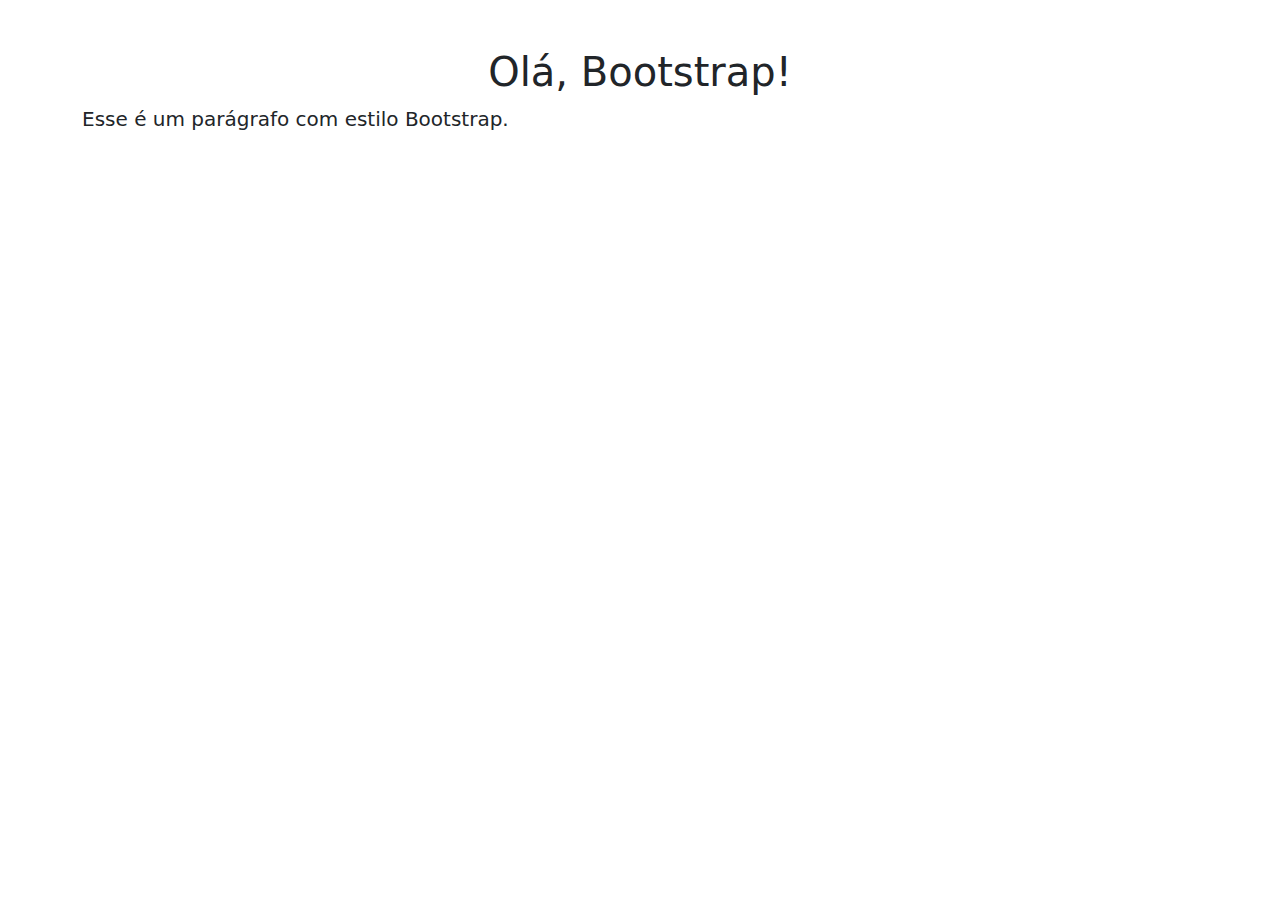
<file: index.html>
<!DOCTYPE html>
<html lang="en">
<head>
    <meta charset="UTF-8">
    <meta name="viewport" content="width=device-width, initial-scale=1.0">
    <title>Volunteers For People</title>
    <link href="https://cdn.jsdelivr.net/npm/bootstrap@5.3.3/dist/css/bootstrap.min.css" rel="stylesheet">

</head>
<body>
    <div class="container">
        <h1 class="text-center mt-5">Olá, Bootstrap!</h1>
        <p class="lead">Esse é um parágrafo com estilo Bootstrap.</p>
      </div>


    <script src="https://cdn.jsdelivr.net/npm/bootstrap@5.3.3/dist/js/bootstrap.bundle.min.js"></script>

</body>
</html>
</file>
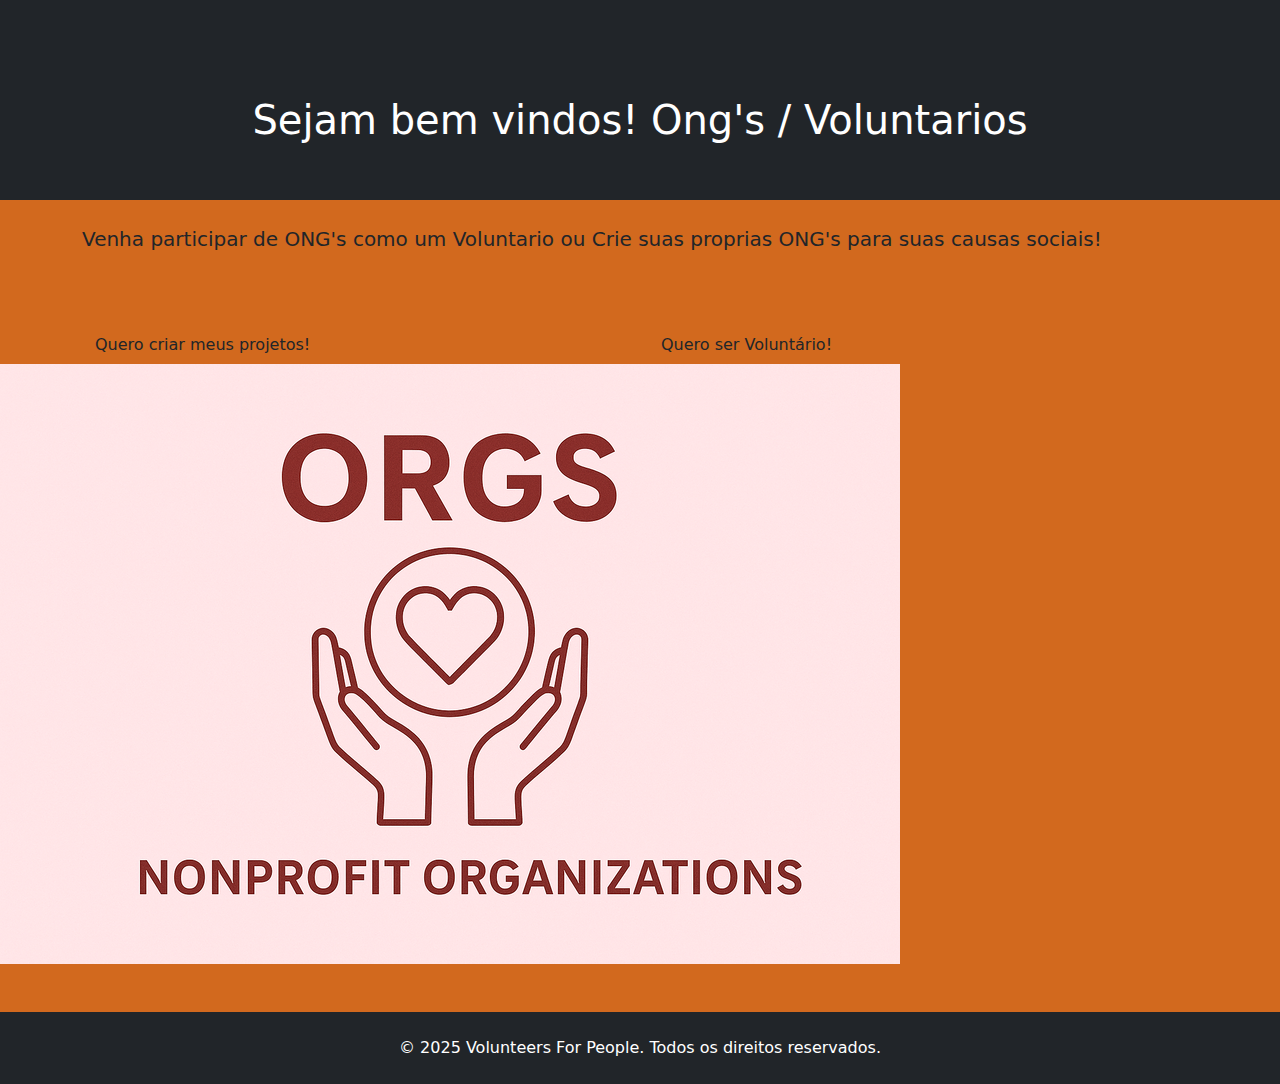
<file: home-page/index.html>
<!DOCTYPE html>
<html lang="en">

<head>
  <meta charset="UTF-8">
  <meta name="viewport" content="width=device-width, initial-scale=1.0">
  <title>Volunteers For People</title>
  <link href="https://cdn.jsdelivr.net/npm/bootstrap@5.3.3/dist/css/bootstrap.min.css" rel="stylesheet">
  <link rel="stylesheet" href="../style.css">

</head>

<body>
  <header>
    <div class="bg-dark text-white text-center py-5 mt-0">
    <h1 class="text-center mt-5">Sejam bem vindos! Ong's / Voluntarios</h1>
    </div>
  </header>
  <div class="container">
    <p class="lead py-4">Venha participar de ONG's como um Voluntario ou Crie suas proprias ONG's para suas causas sociais!
    </p>

  </div>
  <div class="container mt-5">
    <div class="row g-3">
      <div class="col-md-6">
        <button class="btn btn-custom" onclick="location.href='../ong-page/index.html'">Quero criar meus projetos!</button>
      </div>
      <div class="col-md-6">
        <button class="btn btn-custom" onclick="location.href='../volunteer-page/index.html'">Quero ser Voluntário!</button>
        

      </div>
    </div>
  </div>
  <div class="container-image">
        <img src="../images/placeholder.png" alt="">
  </div>

  <footer class="bg-dark text-white text-center py-4 mt-5">
    <p class="mb-0">&copy; 2025 Volunteers For People. Todos os direitos reservados.</p>
  </footer>

</body>

</html>
</file>
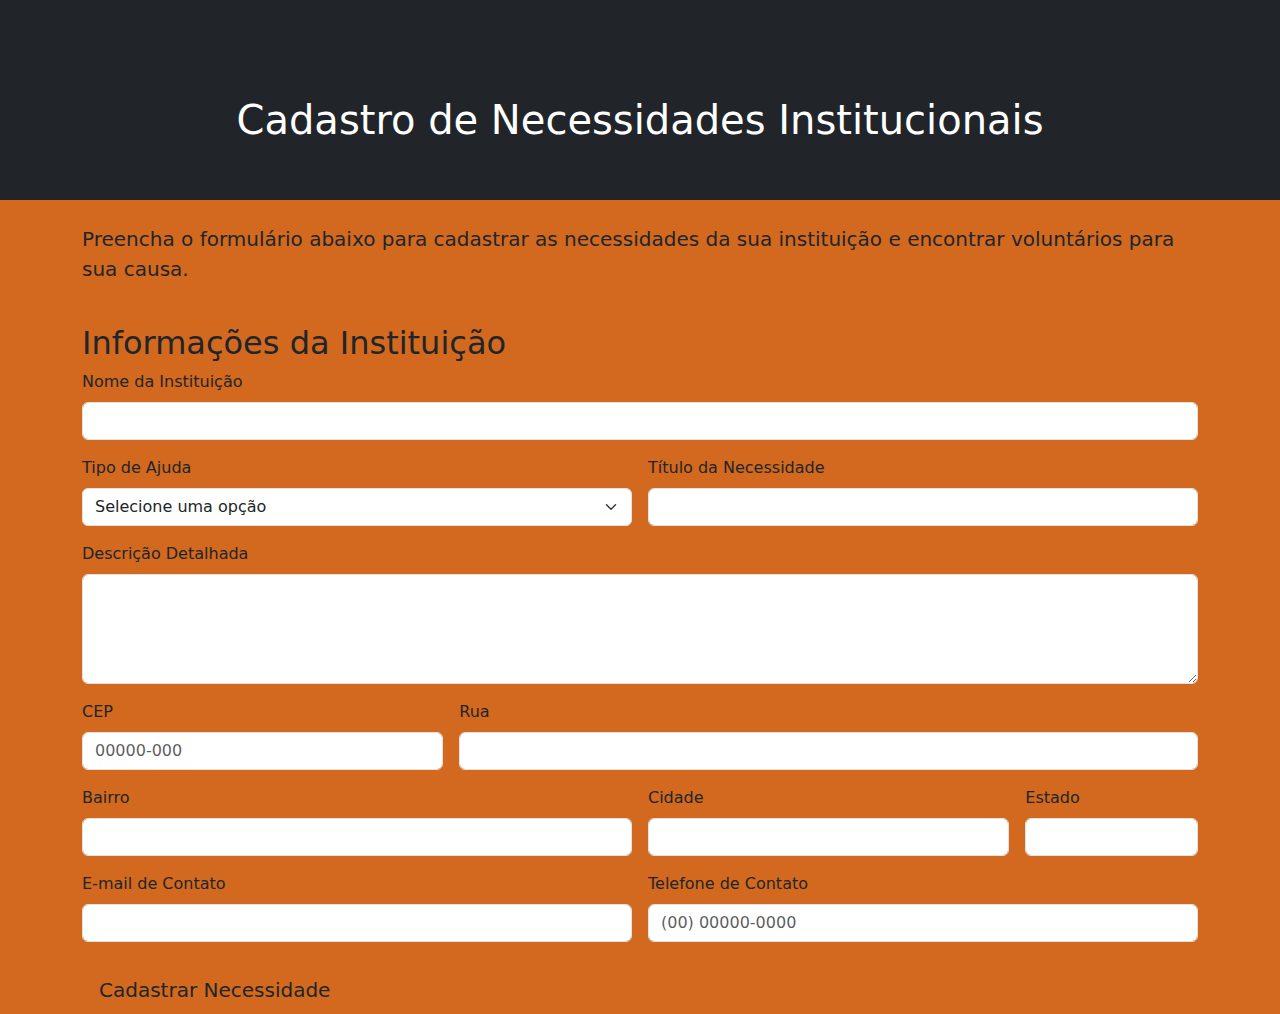
<file: ong-page/index.html>
<!DOCTYPE html>
<html lang="en">

<head>
    <meta charset="UTF-8">
    <meta name="viewport" content="width=device-width, initial-scale=1.0">
    <title>Cadastro de solicitação</title>
    <link href="https://cdn.jsdelivr.net/npm/bootstrap@5.3.3/dist/css/bootstrap.min.css" rel="stylesheet">
    <link rel="stylesheet" href="../style.css">
</head>

<body>
    <header>
        <div class="bg-dark text-white text-center py-5 mt-0">
            <h1 class="text-center mt-5">Cadastro de Necessidades Institucionais</h1>
        </div>
    </header>

    <div class="container py-4">
        <p class="lead">Preencha o formulário abaixo para cadastrar as necessidades da sua instituição e encontrar
            voluntários para sua causa.</p>
    </div>

    <div class="container form-container">
        <form id="needsForm">
            <h2 class="form-title">Informações da Instituição</h2>

            <div class="row g-3">
                <div class="col-md-12">
                    <label for="institutionName" class="form-label required-label">Nome da Instituição</label>
                    <input type="text" class="form-control" id="institutionName" required>
                    <div id="institutionNameError" class="invalid-feedback"></div>
                </div>

                <div class="col-md-6">
                    <label for="helpType" class="form-label required-label">Tipo de Ajuda</label>
                    <select class="form-select" id="helpType" required>
                        <option value="" selected disabled>Selecione uma opção</option>
                        <option value="Educação">Educação</option>
                        <option value="Saúde">Saúde</option>
                        <option value="Meio Ambiente">Meio Ambiente</option>
                        <option value="Doação de Alimentos">Doação de Alimentos</option>
                        <option value="Doação de Roupas">Doação de Roupas</option>
                        <option value="Outros">Outros</option>
                    </select>
                    <div id="helpTypeError" class="invalid-feedback"></div>
                </div>

                <div class="col-md-6">
                    <label for="needTitle" class="form-label required-label">Título da Necessidade</label>
                    <input type="text" class="form-control" id="needTitle" required>
                    <div id="needTitleError" class="invalid-feedback"></div>
                </div>

                <div class="col-12">
                    <label for="detailedDescription" class="form-label required-label">Descrição Detalhada</label>
                    <textarea class="form-control" id="detailedDescription" rows="4" required></textarea>
                    <div id="detailedDescriptionError" class="invalid-feedback"></div>
                </div>

                <div class="col-md-4">
                    <label for="cep" class="form-label required-label">CEP</label>
                    <input type="text" class="form-control" id="cep" required maxlength="9" placeholder="00000-000">
                    <div id="cepError" class="invalid-feedback"></div>
                </div>

                <div class="col-md-8">
                    <label for="street" class="form-label">Rua</label>
                    <input type="text" class="form-control" id="street" readonly>
                </div>

                <div class="col-md-6">
                    <label for="neighborhood" class="form-label">Bairro</label>
                    <input type="text" class="form-control" id="neighborhood" readonly>
                </div>

                <div class="col-md-4">
                    <label for="city" class="form-label">Cidade</label>
                    <input type="text" class="form-control" id="city" readonly>
                </div>

                <div class="col-md-2">
                    <label for="state" class="form-label">Estado</label>
                    <input type="text" class="form-control" id="state" readonly>
                </div>

                <div class="col-md-6">
                    <label for="contactEmail" class="form-label required-label">E-mail de Contato</label>
                    <input type="email" class="form-control" id="contactEmail" required>
                    <div id="contactEmailError" class="invalid-feedback"></div>
                </div>

                <div class="col-md-6">
                    <label for="contactPhone" class="form-label">Telefone de Contato</label>
                    <input type="tel" class="form-control" id="contactPhone" placeholder="(00) 00000-0000">
                    <div id="contactPhoneError" class="invalid-feedback"></div>
                </div>

                <div class="col-12 mt-4">
                    <button type="submit" class="btn btn-custom btn-lg">Cadastrar Necessidade</button>
                </div>
            </div>
        </form>



</html>
</file>
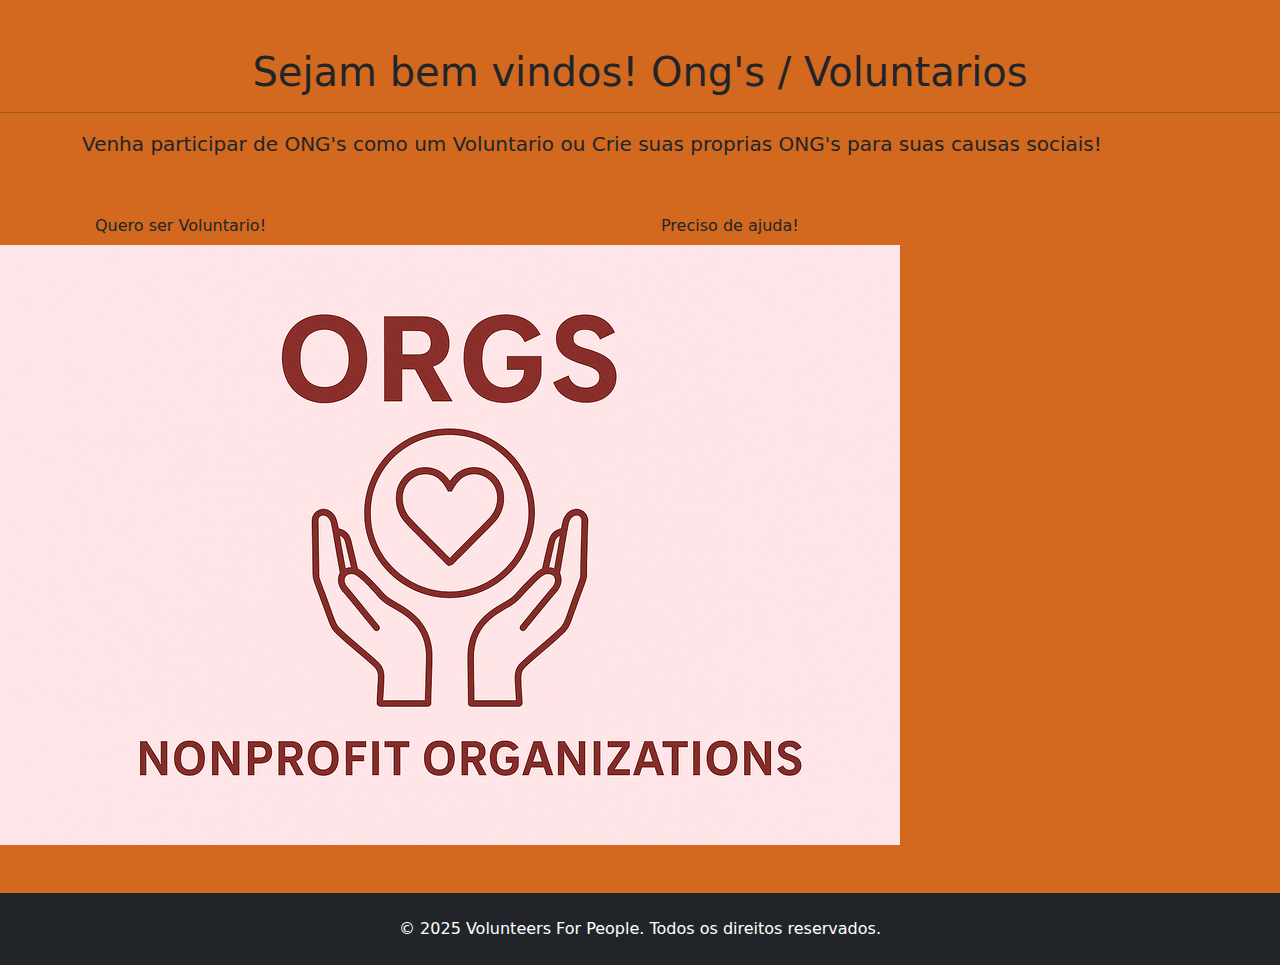
<file: home-page/home.html>
<!DOCTYPE html>
<html lang="en">

<head>
  <meta charset="UTF-8">
  <meta name="viewport" content="width=device-width, initial-scale=1.0">
  <title>Volunteers For People</title>
  <link href="https://cdn.jsdelivr.net/npm/bootstrap@5.3.3/dist/css/bootstrap.min.css" rel="stylesheet">
  <link rel="stylesheet" href="../style.css">

</head>

<body>
  <header>
    <h1 class="text-center mt-5">Sejam bem vindos! Ong's / Voluntarios</h1>
    <hr>
  </header>
  <div class="container">
    <p class="lead">Venha participar de ONG's como um Voluntario ou Crie suas proprias ONG's para suas causas sociais!
    </p>

  </div>
  <div class="container mt-5">
    <div class="row g-3">
      <div class="col-md-6">
        <button class="btn btn-custom">Quero ser Voluntario!</button>
      </div>
      <div class="col-md-6">
        <button class="btn btn-custom">Preciso de ajuda!</button>
      </div>
    </div>
  </div>
  <div class="container-image">
        <img src="../images/placeholder.png" alt="">
  </div>

  <footer class="bg-dark text-white text-center py-4 mt-5">
    <p class="mb-0">&copy; 2025 Volunteers For People. Todos os direitos reservados.</p>
  </footer>

</body>

</html>
</file>
<file: style.css>
body
{
    background-color: chocolate;
}
</file>
